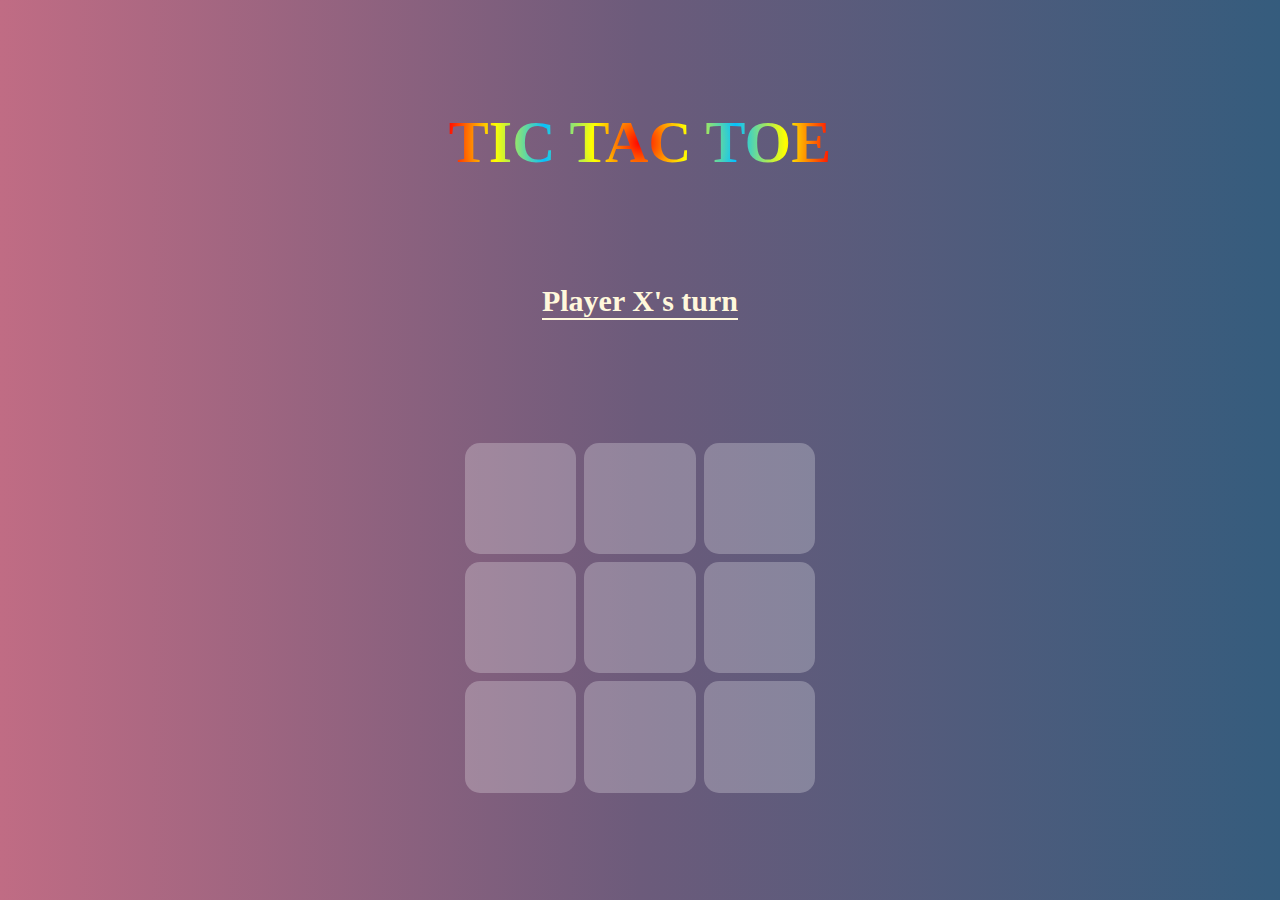
<file: index.html>
<!DOCTYPE html>
<html lang="en">
<head>
    <meta charset="UTF-8">
    <meta http-equiv="X-UA-Compatible" content="IE=edge">
    <meta name="viewport" content="width=device-width, initial-scale=1.0">
    <title>Tic-Tac-Toe Game</title>
    <style>
        * {
            margin: 0;
            padding: 0;
            box-sizing: border-box;
        } 
        body {
            height: 100vh;
            width: 100vw;
            display: flex;
            flex-direction: column;
            justify-content: space-evenly;
            align-items: center;
            background: #355C7D;  
            background: -webkit-linear-gradient(to right, #C06C84, #6C5B7B, #355C7D);  
            background: linear-gradient(to right, #C06C84, #6C5B7B, #355C7D); 
        }
        h1 {
            font-size: 60px;
            font-weight: bold;
            color: white;
            background: #FF0000;
            background: -webkit-radial-gradient(circle farthest-corner at center center, #FF0000 0%, #FFFF00 25%, #05C1FF 50%, #FFFF00 75%, #FF0000 100%);
            background: -moz-radial-gradient(circle farthest-corner at center center, #FF0000 0%, #FFFF00 25%, #05C1FF 50%, #FFFF00 75%, #FF0000 100%);
            background: radial-gradient(circle farthest-corner at center center, #FF0000 0%, #FFFF00 25%, #05C1FF 50%, #FFFF00 75%, #FF0000 100%);
            -webkit-background-clip: text;
            -webkit-text-fill-color: transparent;
        }
        .turns {
            font-size: 30px;
            font-weight: bold;
            font-family: cursive;
            margin-bottom: 15px;
        }
        .turns.x {
            color: cornsilk;
            border-bottom: 2px solid cornsilk;
        }
        .turns.o {
            color: paleturquoise;
            border-bottom: 2px solid paleturquoise;
        }
        .board {
            width: 350px;
            height: 350px;
            display: grid;
            grid-template-columns: repeat(3, 1fr);
            grid-gap: 8px;
            cursor: pointer;
        }
        .cell {
            font-size: 60px;
            font-family: cursive;
            border-radius: 15px;
            background-color: rgba(255, 255, 255, 0.25);
            display: flex;
            justify-content: center;
            align-items: center;
        }
        .cell:hover {
            background-color: rgba(255, 255, 255, 0.5);
            border-left: 2px solid rgba(255, 255, 255, 0.8);
            border-right: 2px solid rgba(255, 255, 255, 0.8);
            box-shadow: 15px 15px 40px -6px rgba(0, 0, 0, 0.2);
        }
        .cell.x {
            color: cornsilk;
            cursor: not-allowed;
        }
        .cell.o {
            color: paleturquoise;
            cursor: not-allowed;
        }
        .board.x .cell:not(.x):not(.o),
        .board.o .cell:not(.x):not(.o) {
            text-indent: -9999px;
            overflow: hidden;
        }
        .board.x .cell:not(.x):not(.o):hover,
        .board.o .cell:not(.x):not(.o):hover {
            text-indent: 0px;
            color: rgba(129, 129, 129, 0.3);
        }
        .finish {
            height: 100vh;
            width: 100vw;
            display: flex;
            justify-content: center;
            align-items: center;
            position: absolute;
            background: rgba(255, 255, 255, 0.4);
            backdrop-filter: blur(5px);
            -webkit-backdrop-filter: blur(5px); 
            display: none;
        }
        .message {
            display: flex;
            justify-content: center;
            align-items: center;
            flex-direction: column;
            font-size: 30px;
            width: 400px;
            height: 200px;
            border-radius: 30px;
            background-color: linen;
            box-shadow: 6px 7px 42px 0px rgba(0, 0, 0, 0.9);
            font-weight: bold;
            text-shadow: 1px 1px 3px rgba(82, 80, 80, 0.473);
        }
        .message .text{
            color: maroon;
            font-family: cursive;
        }
        .message button {
            color: rgb(141, 41, 41);
            margin-top: 30px;
            padding: 10px 12px;
            font-size: 20px;
            font-weight: bold;
            border-radius: 10px;
            cursor: pointer;
        }
        .finish button {
            background: -webkit-linear-gradient(100deg, #fff6b7 10%, #f6416c 150%);
            box-shadow: 1px 1px 5px 2px rgba(128, 128, 128, 0.596);
            border: none;
        }
        .finish button:active {
            transform: scale(0.8);
        }
    </style>
</head>
<body>
    <h1>TIC TAC TOE</h1>
    <div class="turns x">Player X's turn</div>
    <div class="board x">
      <div class="cell">X</div>
      <div class="cell">X</div>
      <div class="cell">X</div>
      <div class="cell">X</div>
      <div class="cell">X</div>
      <div class="cell">X</div>
      <div class="cell">X</div>
      <div class="cell">X</div>
      <div class="cell">X</div>
    </div>
    <div class="finish">
      <div class="message">
        <span class="text"></span>
        <button id="restart">Play Again</button>
      </div>
    </div>
    <script>
        var currTurn = "x";
        var board = document.querySelector(".board");
        var text = document.querySelector(".text");
        var turns = document.querySelector(".turns");
        var cells = document.querySelectorAll(".cell");
        var restart = document.getElementById("restart");

        const winCombs = [
        [0, 1, 2],
        [3, 4, 5],
        [6, 7, 8],
        [0, 3, 6],
        [1, 4, 7],
        [2, 5, 8],
        [0, 4, 8],
        [2, 4, 6],
        ];

        cells.forEach((element) => {
        element.addEventListener("click", doThis, { once: true }); 
        });

        restart.addEventListener("click", (e) => {
        location.reload();
        return false;
        });

        function doThis(e) {
        markTheCell(e.target);
        if (isCurrWinner()) {
            gameOver(false);
        } else if (isDraw()) {
            gameOver(true);
        } else {
            changeTurn();
            changeBoard();
        }
        }

        function markTheCell(element) {
        if (currTurn == "x") {
            element.innerHTML = "X";
            element.classList.add("x");
        } else {
            element.innerHTML = "O";
            element.classList.add("o");
        }
        }

        function isCurrWinner() {
        return winCombs.some((currComb) => {
            return currComb.every((cellIndex) => {
            return cells[cellIndex].classList.contains(currTurn);
            });
        });
        }

        function isDraw() {
        return [...cells].every((cell) => {
            return cell.classList.contains("x") || cell.classList.contains("o");
        });
        }

        function gameOver(draw) {
        if (draw) {
            text.innerText = "Draw!";
        } else {
            text.innerText = "Player " + currTurn.toUpperCase() + " Wins!";
        }
        document.querySelector(".finish").style.display = "flex";
        }

        function changeTurn() {
        turns.classList.remove(currTurn);
        currTurn == "x" ? (currTurn = "o") : (currTurn = "x");
        turns.classList.add(currTurn);
        turns.innerText = "Player " + currTurn.toUpperCase() + "'s turn";
        }

        function changeBoard() {
        cells.forEach((element) => {
            if (element.classList.length == 1)
            element.innerHTML = currTurn.toUpperCase();
        });
        currTurn == "x" ? board.classList.remove("o") : board.classList.remove("x");
        board.classList.add(currTurn);
        }
    </script>
</body>
</html>
</file>
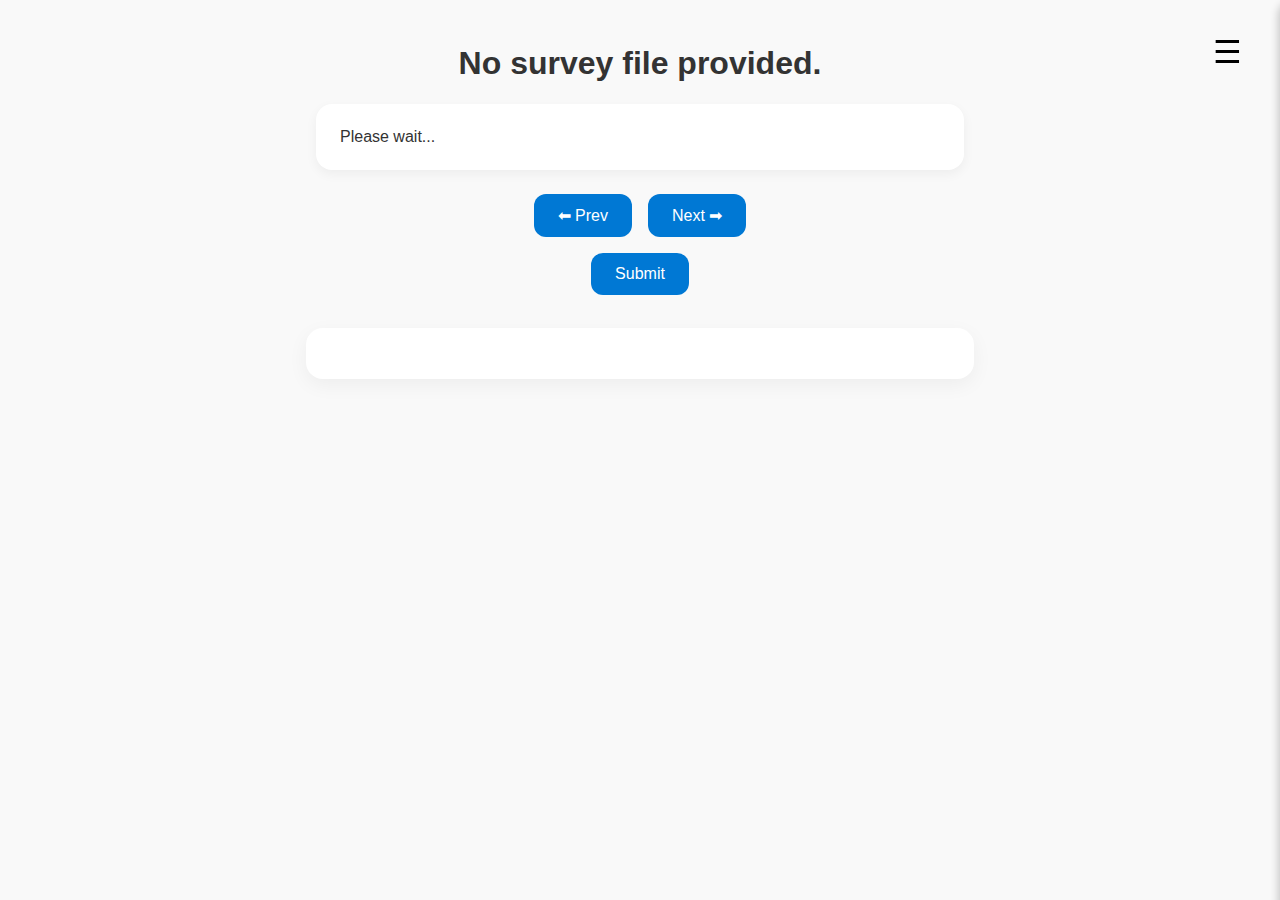
<file: survey.html>
<!DOCTYPE html>
<html lang="en">
<head>
  <meta charset="UTF-8" />
  <title>Survey</title>
  <link rel="stylesheet" href="styles.css">
  <meta name="viewport" content="width=device-width, initial-scale=1.0">
</head>
<body>
  <button id="menuToggle">☰</button>
  <div id="sideMenu">
    <h2>All Questions</h2>
    <ul id="questionList"></ul>
  </div>

  <h1 id="surveyTitle">Loading...</h1>

<!-- Main interaction area, colllapse when viewing results -->
<div id="surveyContent">
  <div id="questionContainer">Please wait...</div>

  <div id="navControls">
    <button id="prevBtn">⬅ Prev</button>
    <button id="nextBtn">Next ➡</button>
  </div>

  <button id="submitBtn" style="margin-top: 1em;">Submit</button>
</div>

<!-- Results area -->
<div id="resultsContainer" style="margin-top: 2em;"></div>

  <script src="survey.js"></script>
</body>
</html>
</file>
<file: styles.css>
/* Layout & base */
body {
  font-family: 'Segoe UI', sans-serif;
  margin: 0;
  padding: 1.5em 1em;
  background-color: #f9f9f9;
  color: #333;
}

h1, h2 {
  text-align: center;
}

/* Question styling */
#questionContainer {
  max-width: 600px;
  margin: 0 auto 1.5em;
  background: white;
  padding: 1.5em;
  border-radius: 1em;
  box-shadow: 0 4px 12px rgba(0,0,0,0.05);
}

#questionContainer p {
  font-size: 1.2em;
  margin-bottom: 1em;
}

/* Option buttons */
.optionBtn {
  display: block;
  width: 100%;
  padding: 1em;
  margin-bottom: 0.75em;
  font-size: 1em;
  border: 2px solid #ccc;
  border-radius: 0.75em;
  background: #fff;
  cursor: pointer;
  transition: 0.2s ease;
}

.optionBtn:hover {
  background: #f0f0f0;
}

.optionBtn.selected {
  border-color: #0078d4;
  background: #e6f0ff;
  font-weight: bold;
}

/* Navigation buttons */
#navControls {
  display: flex;
  justify-content: center;
  gap: 1em;
  margin-top: 1em;
}

#navControls button,
#submitBtn {
  padding: 0.75em 1.5em;
  font-size: 1em;
  border: none;
  border-radius: 0.75em;
  background: #0078d4;
  color: white;
  cursor: pointer;
  transition: 0.2s ease;
}

#navControls button:disabled,
#submitBtn:disabled {
  background: #ccc;
  cursor: default;
}

#submitBtn {
  display: block;
  margin: 2em auto 1em;
}

/* Results */
#resultsContainer {
  max-width: 600px;
  margin: 2em auto;
  background: #fff;
  border-radius: 1em;
  padding: 1em 1.5em;
  box-shadow: 0 4px 12px rgba(0,0,0,0.05);
}

#resultsContainer p {
  font-size: 1.1em;
  padding: 0.25em 0;
}

/* Hamburger menu */
#menuToggle {
  position: fixed;
  top: 1em;
  right: 1em;
  z-index: 1000;
  background: none;
  font-size: 2em;
  border: none;
  cursor: pointer;
}

#sideMenu {
  position: fixed;
  top: 0;
  right: 0;
  width: 70%;
  max-width: 400px;
  height: 100%;
  background: white;
  box-shadow: -2px 0 8px rgba(0,0,0,0.2);
  padding: 1.5em;
  overflow-y: auto;
  transform: translateX(100%);
  transition: transform 0.3s ease;
  z-index: 999;
  border-top-left-radius: 1em;
  border-bottom-left-radius: 1em;
}

#sideMenu.visible {
  transform: translateX(0);
}

#questionList li {
  margin-bottom: 0.75em;
  padding: 0.5em;
  border-radius: 0.5em;
  cursor: pointer;
  font-size: 0.95em;
  background: #f9f9f9;
  transition: background 0.2s ease;
}

#questionList li:hover {
  background: #e8e8e8;
}

#questionList li.green {
  color: green;
}
#questionList li.gray {
  color: gray;
}
#questionList li:first-child {
  background: #eef5ff;
  border-radius: 0.5em;
  padding: 0.5em;
}

#resultsContainer {
  max-width: 600px;
  margin: 2em auto;
  background: #fff;
  border-radius: 1em;
  padding: 1.5em 2em;
  box-shadow: 0 6px 20px rgba(0, 0, 0, 0.05);
  font-size: 1.05em;
  line-height: 1.7;
}

#resultsContainer h3 {
  font-size: 1.4em;
  margin-bottom: 1em;
  display: flex;
  align-items: center;
  gap: 0.5em;
}

.resultItem {
  display: flex;
  justify-content: space-between;
  padding: 0.5em 0;
  border-bottom: 1px solid #eee;
}

.resultItem:last-child {
  border-bottom: none;
}

.resultLabel {
  font-weight: 500;
  color: #333;
}

.resultValue {
  font-weight: bold;
  color: #0078d4;
}

/* */
.card {
  max-width: 600px;
  margin: 2em auto;
  background: #fff;
  padding: 1.5em;
  border-radius: 1em;
  box-shadow: 0 4px 12px rgba(0, 0, 0, 0.05);
}

#surveyList {
  list-style: none;
  padding: 0;
  margin: 0;
}

#surveyList li {
  margin-bottom: 1em;
  font-size: 1.1em;
  background: #f0f8ff;
  padding: 0.75em 1em;
  border-radius: 0.5em;
  display: flex;
  justify-content: space-between;
  align-items: center;
  transition: background 0.2s ease;
}

#surveyList li:hover {
  background: #e4f2ff;
  cursor: pointer;
}

.selectBtn {
  background-color: #0078d4;
  color: white;
  border: none;
  padding: 0.6em 1em;
  border-radius: 0.5em;
  font-size: 0.95em;
  cursor: pointer;
  transition: background-color 0.2s ease;
}

.selectBtn:hover {
  background-color: #005fa3;
}
</file>
